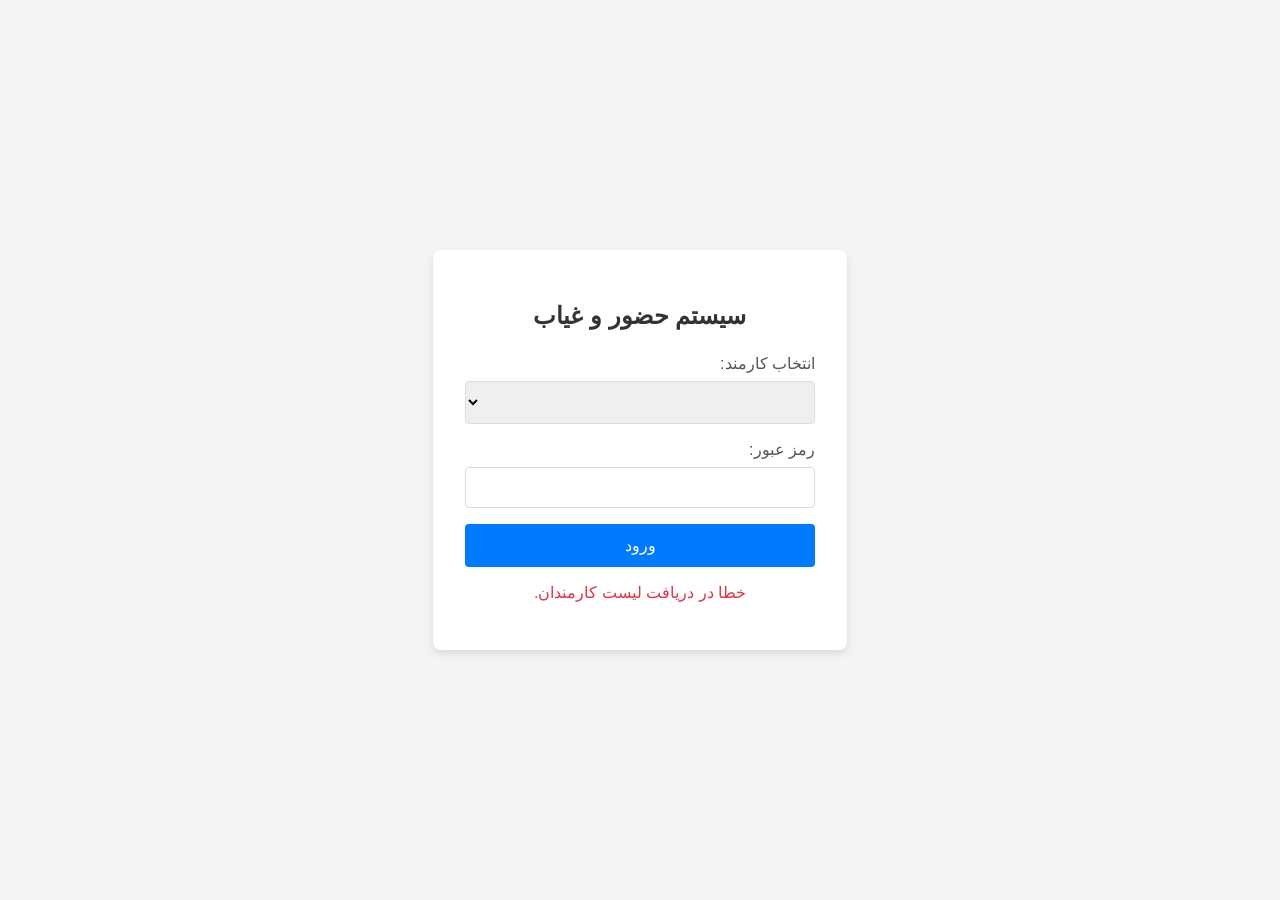
<file: index.html>
<!DOCTYPE html>
<html lang="fa" dir="rtl">
<head>
    <meta charset="UTF-8">
    <meta name="viewport" content="width=device-width, initial-scale=1.0">
    <title>ورود کارمندان</title>
    <link rel="stylesheet" href="assets/css/style.css">
</head>
<body>
    <div class="login-container">
        <h2>سیستم حضور و غیاب</h2>
        <form id="login-form" action="api/login.php" method="POST">
            <div class="form-group">
                <label for="employee">انتخاب کارمند:</label>
                <select id="employee" name="employee_id" required>
                    <!-- Employee list will be populated here by PHP -->
                </select>
            </div>
            <div class="form-group">
                <label for="password">رمز عبور:</label>
                <input type="password" id="password" name="password" required>
            </div>
            <button type="submit">ورود</button>
            <p id="error-message" class="error-message"></p>
        </form>
    </div>

    <script src="assets/js/login.js"></script>
</body>
</html>
</file>
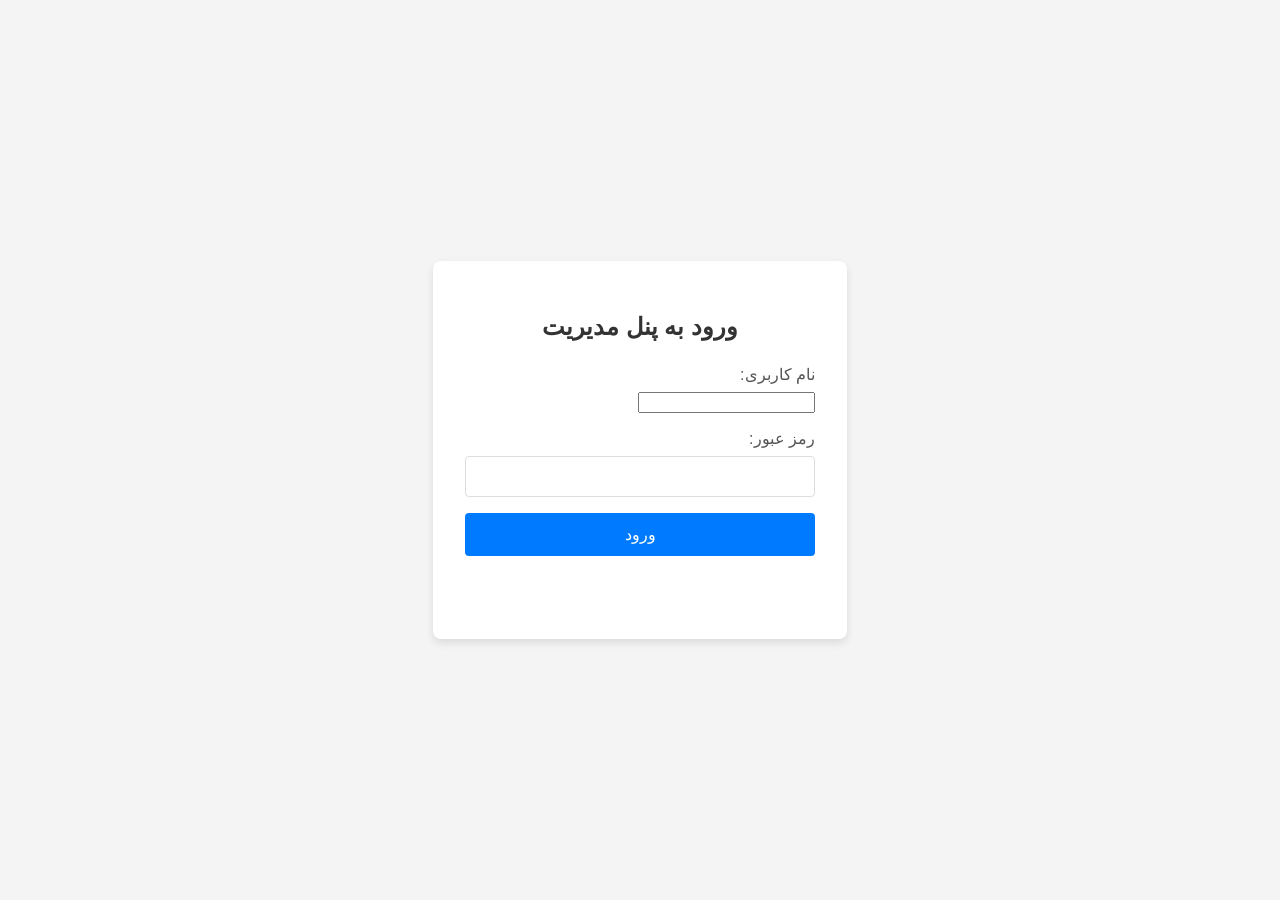
<file: admin.html>
<!DOCTYPE html>
<html lang="fa" dir="rtl">
<head>
    <meta charset="UTF-8">
    <meta name="viewport" content="width=device-width, initial-scale=1.0">
    <title>ورود ادمین</title>
    <link rel="stylesheet" href="assets/css/style.css">
</head>
<body>
    <div class="login-container">
        <h2>ورود به پنل مدیریت</h2>
        <form id="admin-login-form" action="api/admin_login.php" method="POST">
            <div class="form-group">
                <label for="username">نام کاربری:</label>
                <input type="text" id="username" name="username" required>
            </div>
            <div class="form-group">
                <label for="password">رمز عبور:</label>
                <input type="password" id="password" name="password" required>
            </div>
            <button type="submit">ورود</button>
            <p id="error-message" class="error-message"></p>
        </form>
    </div>

    <script src="assets/js/admin_login.js"></script>
</body>
</html>
</file>
<file: assets/css/style.css>
body {
    font-family: 'Vazir', sans-serif; /* A nice Persian font */
    background-color: #f4f4f4;
    display: flex;
    justify-content: center;
    align-items: center;
    height: 100vh;
    margin: 0;
}

.login-container {
    background-color: #fff;
    padding: 2rem;
    border-radius: 8px;
    box-shadow: 0 4px 8px rgba(0,0,0,0.1);
    text-align: center;
    width: 350px;
}

h2 {
    margin-bottom: 1.5rem;
    color: #333;
}

.form-group {
    margin-bottom: 1rem;
    text-align: right;
}

label {
    display: block;
    margin-bottom: 0.5rem;
    color: #555;
}

select, input[type="password"] {
    width: 100%;
    padding: 0.75rem;
    border: 1px solid #ddd;
    border-radius: 4px;
    box-sizing: border-box; /* Important for padding and width */
}

button {
    width: 100%;
    padding: 0.75rem;
    background-color: #007bff;
    color: white;
    border: none;
    border-radius: 4px;
    cursor: pointer;
    font-size: 1rem;
    transition: background-color 0.3s;
}

button:hover {
    background-color: #0056b3;
}

.error-message {
    color: #dc3545;
    margin-top: 1rem;
    min-height: 1.2em; /* Reserve space for the message */
}
</file>
